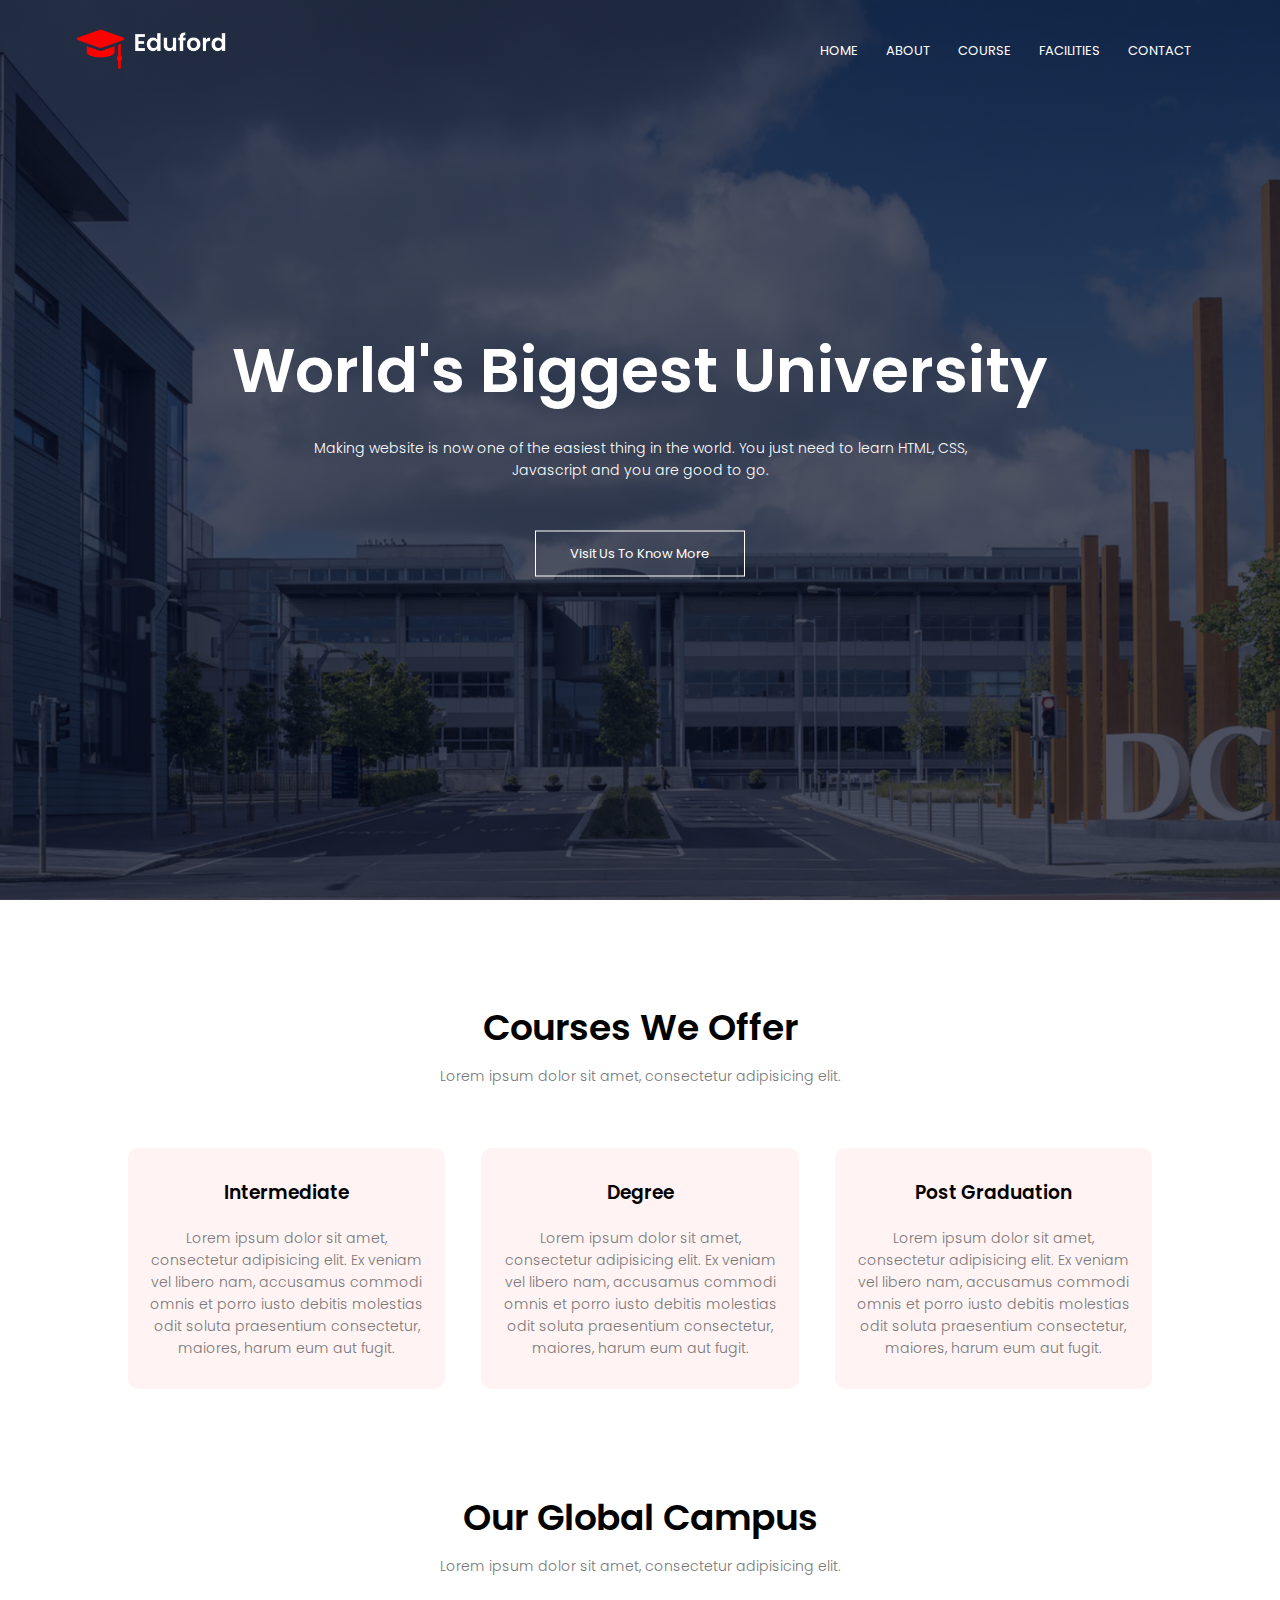
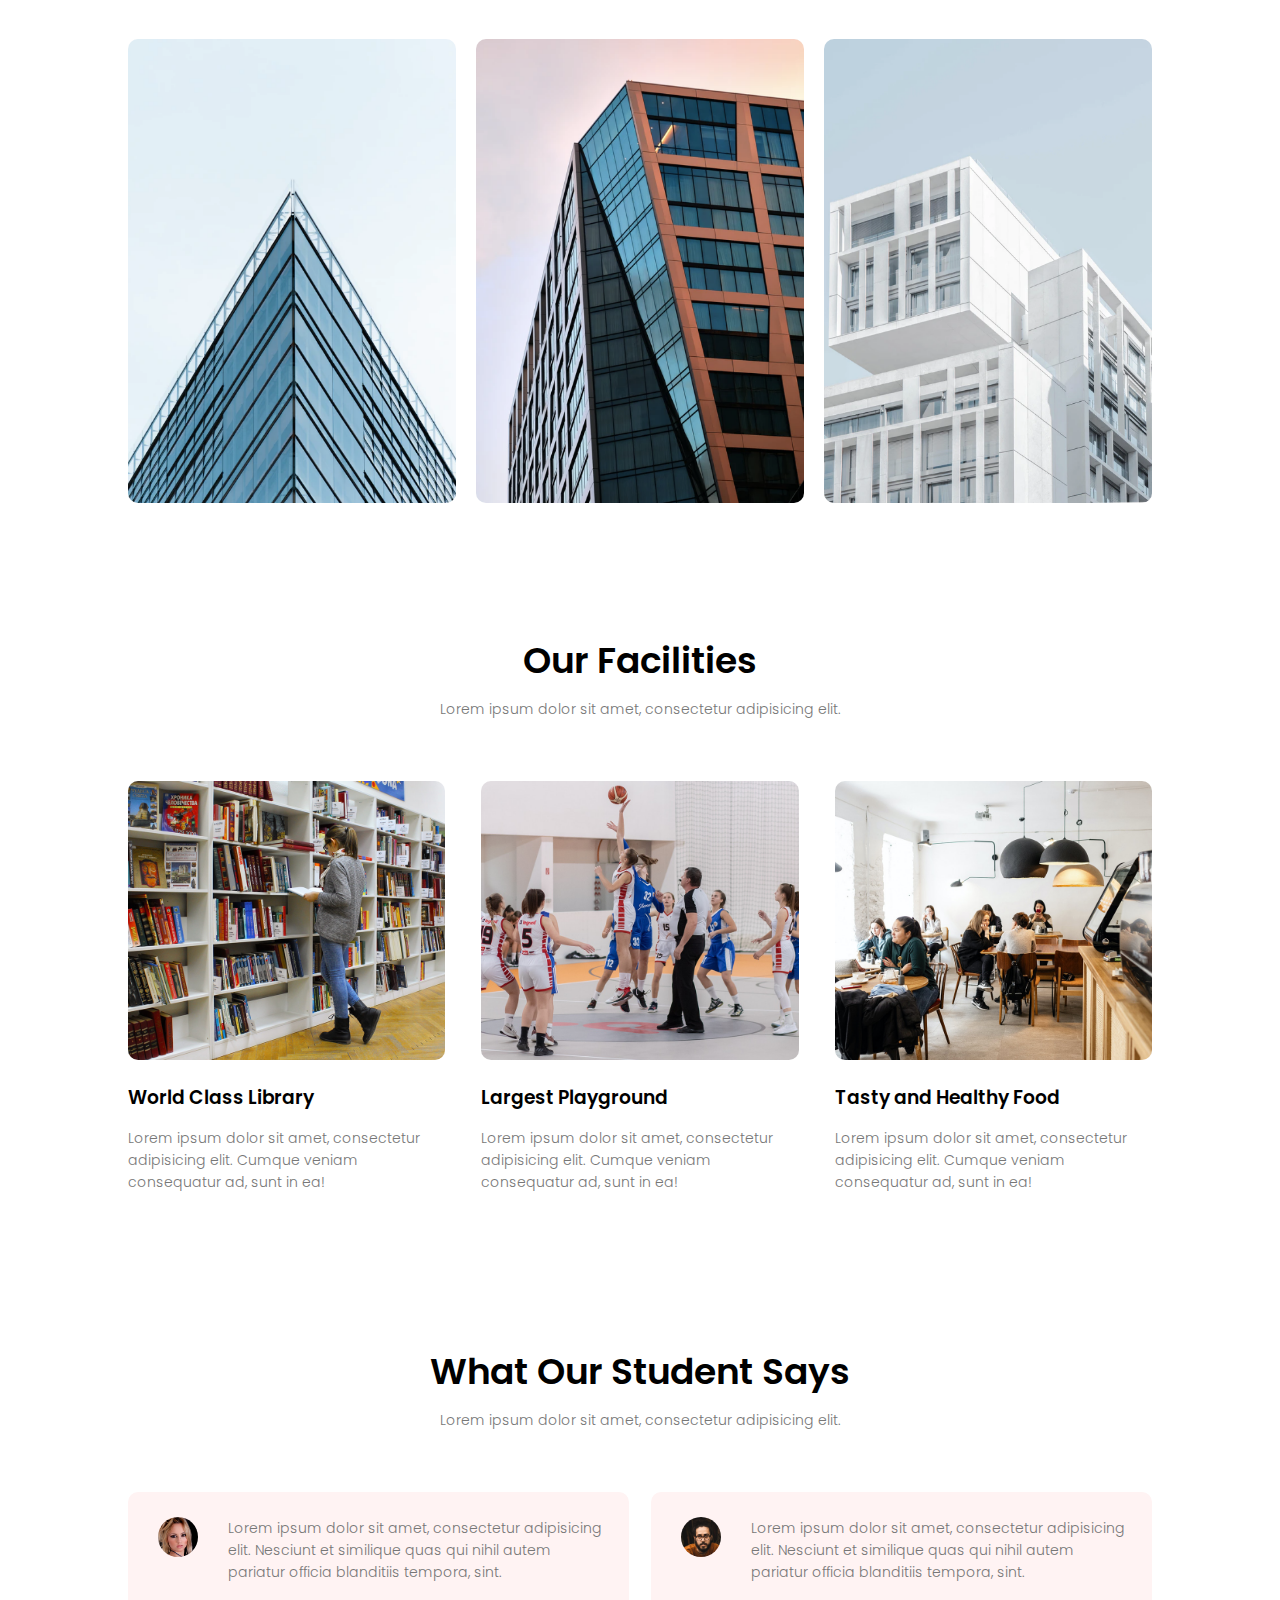
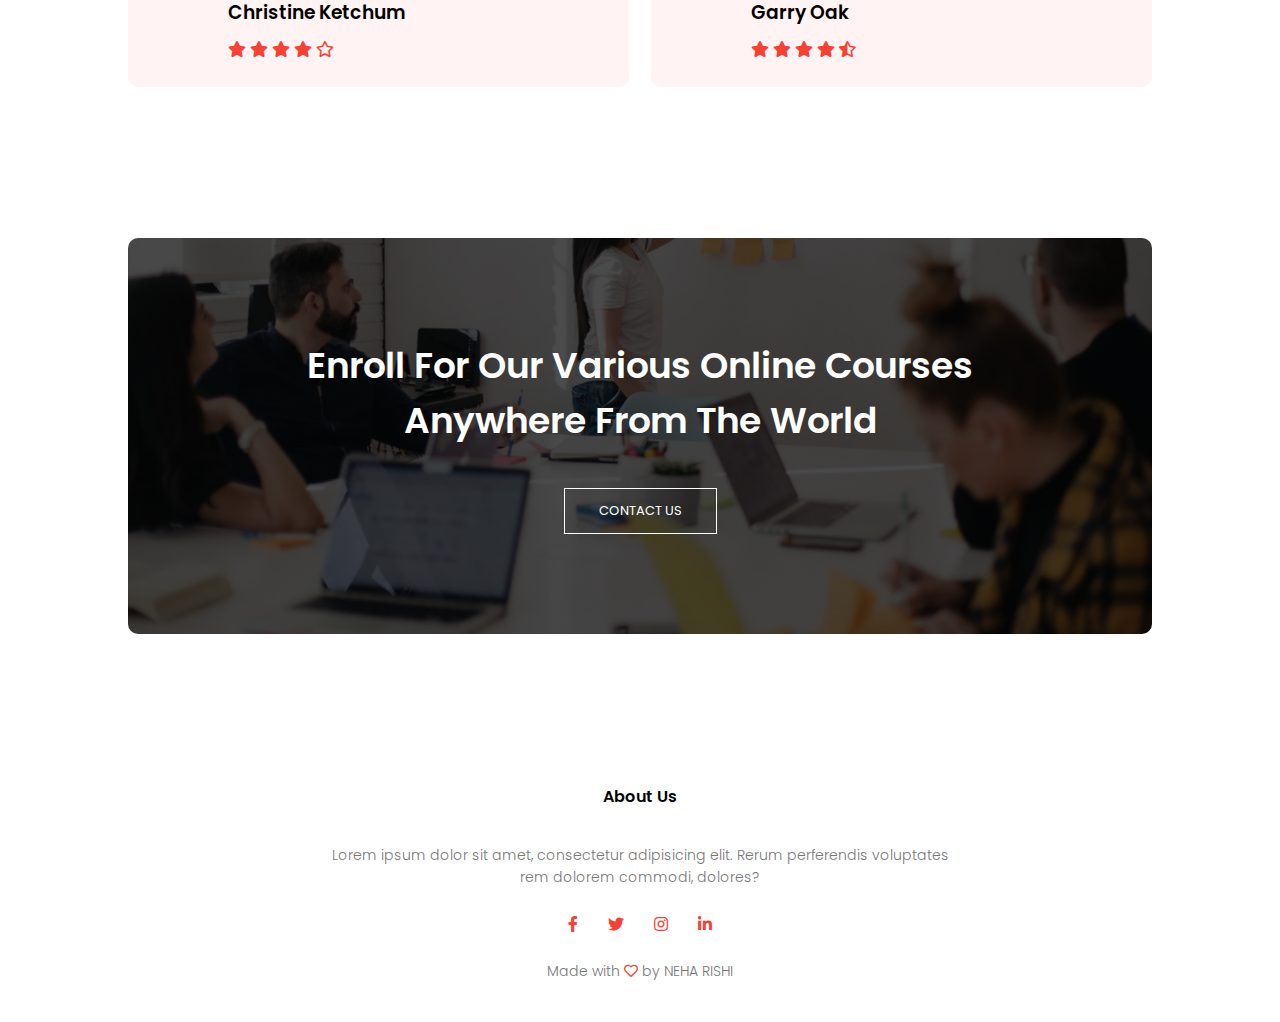
<file: index.html>
<!DOCTYPE html>
<html lang="en">

<head>

    <meta name="viewport" content="with=device-width, initial-scale=1.0">
    <title>university website design</title>
    <link rel="stylesheet" href="style.css">
    <link rel="preconnect" href="https://fonts.googleapis.com">
    <!--google fonts-->
    <link rel="preconnect" href="https://fonts.gstatic.com" crossorigin>
    <!--google fonts-->
    <link href="https://fonts.googleapis.com/css2?family=Poppins:wght@100;300;400;600;700&display=swap" rel="stylesheet">
    <!--google fonts-->
    <link rel="stylesheet" href="css/all.css"> <!-- font awesome icons -->
</head>

<body>
    <section class="header">
        <nav>
            <a href="index.html"><img src="images/logo.png"> </a>
            <div class="nav-links" id="navLinks">
                <i class="fas fa-times" onclick="hideMenu()"></i>
                <ul>
                    <li><a href="#">HOME</a></li>
                    <li><a href="About.html">ABOUT</a></li>
                    <li><a href="#course">COURSE</a></li>
                    <li><a href="#facilities">FACILITIES</a></li>
                    <li><a href="#contactus">CONTACT</a></li>
                </ul>
            </div>
            <i class="fas fa-bars" onclick="showMenu()"></i>
        </nav>
        <div class="text-box">
            <h1>World's Biggest University</h1>
            <p>Making website is now one of the easiest thing in the world. You just need to learn HTML, CSS,<br> Javascript and you are good to go.</p>
            <a href="" class="hero-btn">Visit Us To Know More</a>
        </div>


    </section>
    
    <!------- course ------>
    <section class="course" id="course">
        <h1>Courses We Offer</h1>
        <p>Lorem ipsum dolor sit amet, consectetur adipisicing elit. </p>
        
        <div class="row">
            
            <div class="course-col">
                <h3>Intermediate</h3>
                <p>Lorem ipsum dolor sit amet, consectetur adipisicing elit. Ex veniam vel libero nam, accusamus commodi omnis et porro iusto debitis molestias odit soluta praesentium consectetur, maiores, harum eum aut fugit.</p>
            </div>
            
            <div class="course-col">
                <h3>Degree</h3>
                <p>Lorem ipsum dolor sit amet, consectetur adipisicing elit. Ex veniam vel libero nam, accusamus commodi omnis et porro iusto debitis molestias odit soluta praesentium consectetur, maiores, harum eum aut fugit.</p>
            </div>
            <div class="course-col">
                <h3>Post Graduation</h3>
                <p>Lorem ipsum dolor sit amet, consectetur adipisicing elit. Ex veniam vel libero nam, accusamus commodi omnis et porro iusto debitis molestias odit soluta praesentium consectetur, maiores, harum eum aut fugit.</p>
            </div>
        </div>
        
    </section>
    
    <!-------- campus -------->
    <section class="campus" id="">
        <h1>Our Global Campus</h1>
        <p>Lorem ipsum dolor sit amet, consectetur adipisicing elit. </p>
        
        <div class="row">
            <div class="campus-col">
                <img src="images/london.png" >
                <div class="layer">
                    <h3>LONDON</h3>
                </div>
            </div>
            <div class="campus-col">
                <img src="images/newyork.png" >
                <div class="layer">
                    <h3>NEW YORK</h3>
                </div>
            </div>
            <div class="campus-col">
                <img src="images/washington.png" >
                <div class="layer">
                    <h3>WASHINGTON</h3>
                </div>
            </div>
        </div>
    </section>
    
    <!----------facilities----------->
    
    <section class="facilities" id="facilities">
        <h1>Our Facilities</h1>
        <p>Lorem ipsum dolor sit amet, consectetur adipisicing elit. </p>
        
        <div class="row">
            <div class="facilities-col">
                <img src="images/library.png" >
                <h3>World Class Library</h3>
                <p>Lorem ipsum dolor sit amet, consectetur adipisicing elit. Cumque veniam consequatur ad, sunt in ea!</p>
            </div>
            <div class="facilities-col">
                <img src="images/basketball.png" >
                <h3>Largest Playground</h3>
                <p>Lorem ipsum dolor sit amet, consectetur adipisicing elit. Cumque veniam consequatur ad, sunt in ea!</p>
            </div>
            <div class="facilities-col">
                <img src="images/cafeteria.png" >
                <h3>Tasty and Healthy Food</h3>
                <p>Lorem ipsum dolor sit amet, consectetur adipisicing elit. Cumque veniam consequatur ad, sunt in ea!</p>
            </div>
        </div>
    </section>
    
    <!--------- testimonials --------->
    
    <section class="testimonials">
       <h1>What Our Student Says</h1>
       <p>Lorem ipsum dolor sit amet, consectetur adipisicing elit. </p>
       
       <div class="row">
           <div class="testimonials-col">
               <img src="images/user1.jpg" >
               <div>
                   <p>Lorem ipsum dolor sit amet, consectetur adipisicing elit. Nesciunt et similique quas qui nihil autem pariatur officia blanditiis tempora, sint.</p>
                   <h3>Christine Ketchum</h3>
                   <i class="fas fa-star"></i>
                   <i class="fas fa-star"></i>
                   <i class="fas fa-star"></i>
                   <i class="fas fa-star"></i>
                   <i class="far fa-star"></i>                                     
               </div>
           </div>
           <div class="testimonials-col">
               <img src="images/user2.jpg" >
               <div>
                   <p>Lorem ipsum dolor sit amet, consectetur adipisicing elit. Nesciunt et similique quas qui nihil autem pariatur officia blanditiis tempora, sint.</p>
                   <h3>Garry Oak</h3>
                   <i class="fas fa-star"></i>
                   <i class="fas fa-star"></i>
                   <i class="fas fa-star"></i>
                   <i class="fas fa-star"></i>
                   <i class="fas fa-star-half-alt"></i> 
               </div>
           </div>
       </div>
        
    </section>
    
    <!-------- Call To Action --------->
    
    <section class="cta" id="contactus">
        <h1>Enroll For Our Various Online Courses <br>Anywhere From The World</h1>
        <a href="" class="hero-btn">CONTACT US</a>
    </section>
    
    <!-------- Footer --------->
    
    <section class="footer">
        <h4>About Us</h4>
        <p>Lorem ipsum dolor sit amet, consectetur adipisicing elit. Rerum perferendis voluptates<br> rem dolorem commodi, dolores?</p>
        <div class="icons">
            <i class="fab fa-facebook-f"></i>
            <i class="fab fa-twitter"></i>
            <i class="fab fa-instagram"></i>
            <i class="fab fa-linkedin-in"></i>
        </div>
        <p>Made with <i class="far fa-heart"></i>  by NEHA RISHI</p>
    </section>
    
    
    
    
    
    
    
    
    
    
    
    
    
    
    
    
    
    <!--------- JavaScript for Toggle Menu --------->
    <script>
        
        var navLinks = document.getElementById("navLinks");
        function showMenu(){
        navLinks.style.right = "0";
        }
        function hideMenu(){
        navLinks.style.right = "-200px";
        }
    
    </script>


</body>
</html>
</file>
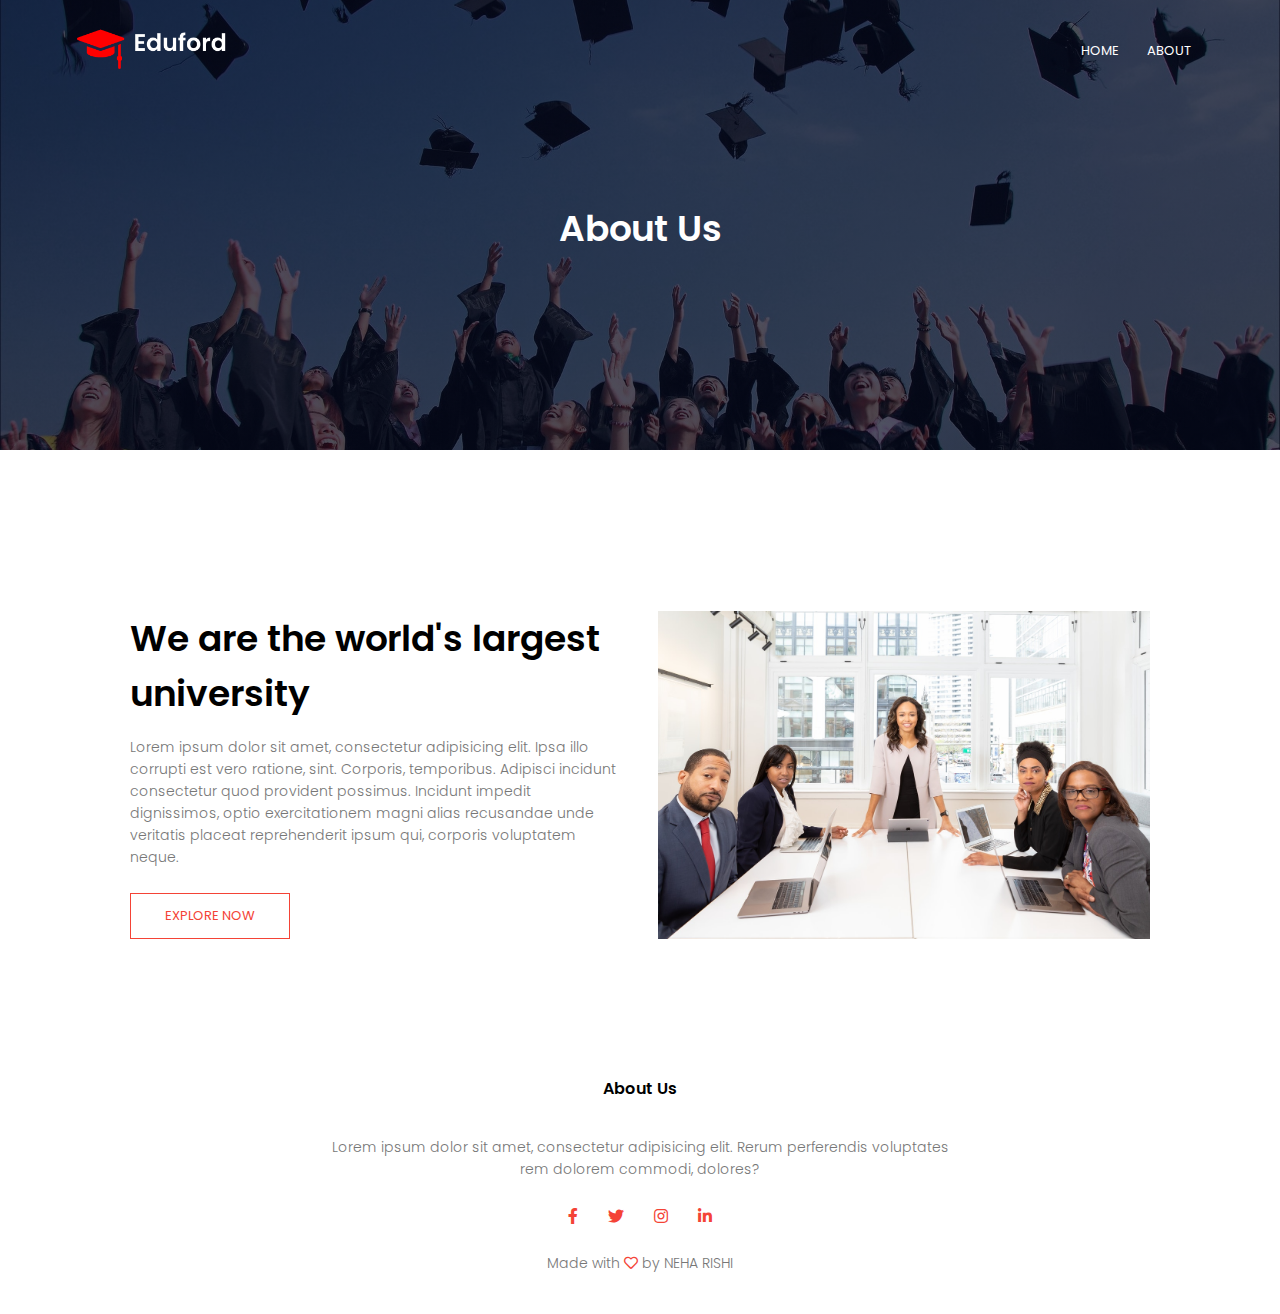
<file: About.html>
<!DOCTYPE html>
<html lang="en">

<head>

    <meta name="viewport" content="with=device-width, initial-scale=1.0">
    <title>university website design</title>
    <link rel="stylesheet" href="style.css">
    <link rel="preconnect" href="https://fonts.googleapis.com">
    <!--google fonts-->
    <link rel="preconnect" href="https://fonts.gstatic.com" crossorigin>
    <!--google fonts-->
    <link href="https://fonts.googleapis.com/css2?family=Poppins:wght@100;300;400;600;700&display=swap" rel="stylesheet">
    <!--google fonts-->
    <link rel="stylesheet" href="css/all.css"> <!-- font awesome icons -->
</head>

<body>
    <section class="sub-header">
        <nav>
            <a href="index.html"><img src="images/logo.png"> </a>
            <div class="nav-links" id="navLinks">
                <i class="fas fa-times" onclick="hideMenu()"></i>
                <ul>
                    <li><a href="index.html">HOME</a></li>
                    <li><a href="About.html">ABOUT</a></li>
                    <!-- <li><a href="#">COURSE</a></li> -->
                    <!-- <li><a href="#">BLOG</a></li> -->
                    <!-- <li><a href="#">CONTACT</a></li> -->
                </ul>
            </div>
            <i class="fas fa-bars" onclick="showMenu()"></i>
        </nav>
        <h1>About Us</h1>

    </section>
    
    <!------- about us contrnt ------>
    
    <section class="about-us">
        <div class="row">
            <div class="about-col">
                <h1>We are the world's largest university</h1>
                <p>Lorem ipsum dolor sit amet, consectetur adipisicing elit. Ipsa illo corrupti est vero ratione, sint. Corporis, temporibus. Adipisci incidunt consectetur quod provident possimus. Incidunt impedit dignissimos, optio exercitationem magni alias recusandae unde veritatis placeat reprehenderit ipsum qui, corporis voluptatem neque.</p>
                <a href="" class="hero-btn red-btn">EXPLORE NOW</a>
            </div>
            <div class="about-col">
                <img src="images/about.jpg">
            </div>
        </div>
    </section>
    
   
    
    <!-------- Footer --------->
    
    <section class="footer">
        <h4>About Us</h4>
        <p>Lorem ipsum dolor sit amet, consectetur adipisicing elit. Rerum perferendis voluptates<br> rem dolorem commodi, dolores?</p>
        <div class="icons">
            <i class="fab fa-facebook-f"></i>
            <i class="fab fa-twitter"></i>
            <i class="fab fa-instagram"></i>
            <i class="fab fa-linkedin-in"></i>
        </div>
        <p>Made with <i class="far fa-heart"></i>  by NEHA RISHI</p>
    </section>
    
    
    
    
    
    
    
    
    
    
    
    
    
    
    
    
    
    <!--------- JavaScript for Toggle Menu --------->
    <script>
        
        var navLinks = document.getElementById("navLinks");
        function showMenu(){
        navLinks.style.right = "0";
        }
        function hideMenu(){
        navLinks.style.right = "-200px";
        }
    
    </script>


</body>
</html>
</file>
<file: style.css>
*{
    margin: 0;
    padding: 0;
    font-family: 'Poppins', sans-serif;
}

.html{
    scroll-behavior: smooth;
}

.header{
    min-height: 100vh;
    width: 100%;
    background-image: linear-gradient(rgba(4,9,30,0.7),rgba(4,9,30,0.7)),url(images/banner.png);
    background-position: center;
    background-size: cover;
    position: relative;     
}
nav{
    display: flex;
    padding: 2% 6%;
    justify-content: space-between;
    align-items: center;
}
nav img{
    width: 150px;
}
.nav-links{
    flex: 1;
    text-align: right;
}
.nav-links ul li{
    list-style: none;
    display: inline-block;
    padding: 8px 12px;
    position: relative;
}
.nav-links ul li a{
    color: #fff;
    text-decoration: none;
    font-size: 13px; 
}
.nav-links ul li::after{
    content: '';
    width: 0%;
    height: 2px;
    background: #f44336;
    display: block;
    margin: auto;
    transition: 0.5s;
}
.nav-links ul li:hover::after{
    width: 100%;
}
.text-box{
    width: 90%;
    color: #fff;
    position: absolute;
    top: 50%;
    left: 50%;
    transform: translate(-50%,-50%);   /* world's bigegest... will be in middle of div */
    text-align: center;
}
.text-box h1{
    font-size: 62px;
}
.text-box p{
    margin: 10px 0 40px;
    font-size: 14px;
    color: #fff;
}
.hero-btn{
    display: inline-block;
    text-decoration: none;
    color: #fff;
    border: 1px solid #fff;
    padding: 12px 34px;
    font-size: 13px;
    background: transparent;
    position: relative;
    cursor: pointer;
}
.hero-btn:hover{
    border:1px solid #f44336;
    background: #f44336;
    transition: 1s;
}

nav .fas{
    display: none;
}

@media(max-width:700px){
    .text-box h1 {
        font-size: 20px;
    }
    .nav-links ul li{
        display: block
    }
    .nav-links{
        position: absolute;
        background: #f44336;
        height: 100vh;
        width: 200px;
        top: 0;
        right: -200px;
        text-align: left;
        z-index: 2;
        transition: 1s;
    }
    nav .fas {
        display: block;
        color: #fff;
        margin: 10px;
        font-size: 22px;
        cursor: pointer;
    }
    .nav-links ul{
        padding: 30px;
    }
}

/*------- course -------*/

.course{
    width: 80%;
    margin: auto;
    text-align: center;
    padding-top: 100px;
}
h1{
    font-size: 36px;
    font-weight: 600;
}

p{
    color: #777;
    font-size: 14px;
    font-weight: 300;
    line-height: 22px;
    padding: 10px;
}

.row{
    margin-top: 5%;
    display: flex;
    justify-content: space-between;
}
.course-col{
    flex-basis: 31%;
    background: #fff3f3;
    border-radius: 10px;
    margin-bottom: 5%;
    padding: 20px 12px;
    box-sizing: border-box;
    transition: 0.5s;
}
h3{
    text-align: center;
    font-weight: 600;
    margin: 10px 0;
}
.course-col:hover{
    box-shadow: 0 0 20px 0px rgba(0, 0, 0, 0.2);
    }
@media(max-width: 700px) {
    .row {
    flex-direction: column;
}
}
/*--------- campus --------*/

.campus{
    width: 80%;
    margin: auto;
    text-align: center;
    padding-top: 50px;
}
.campus-col{
    flex-basis: 32%;
    border-radius: 10px;
    margin-bottom: 30px;
    position: relative;
    overflow: hidden;
}
.campus-col img{
    width: 100%;
    display: block;
}
.layer{
    background: transparent;
    height: 100%;
    width: 100%;
    position: absolute;
    top: 0;
    left: 0;
    transition: 0.5s;
}
.layer:hover{
    background: rgba(226,0,0,0.7);
}
.layer h3{
    width: 100%;
    font-weight: 500;
    color: #fff;
    font-size: 26px;
    bottom: 0;
    left: 50%;
    transform: translateX(-50%);
    position: absolute;
    opacity: 0;
    transition: 0.5s;
}
.layer:hover h3{
    bottom: 49%;
    opacity: 1;
}

/*-------- facilities ---------*/

.facilities{
    width: 80%;
    margin: auto;text-align: center;
    padding-top: 100px;
}
.facilities-col{
    flex-basis: 31%;
    border-radius: 10px;
    margin-bottom: 5%;
    text-align: left;
}
.facilities-col img{
    width: 100%;
    border-radius: 10px;
}
.facilities-col p{
    padding: 0;
}
.facilities-col h3{
    margin-top: 16px;
    margin-bottom: 15px;
    text-align: left;
}

/*----------- testimonials ----------*/
.testimonials{
    width: 80%;
    margin: auto;
    padding-top: 100px;
    text-align: center;
}
.testimonials-col{
    flex-basis: 44%;
    border-radius: 10px;
    margin-bottom: 5%;
    text-align: left;
    background: #fff3f3;
    padding: 25px;
    cursor: pointer;
    display: flex;
}
.testimonials-col img{
    height: 40px;
    margin-left: 5px;
    margin-right: 30px;
    border-radius: 50%;
}
.testimonials-col p{
    padding: 0;
}
.testimonials-col h3{
    margin-top: 15px;
    text-align: left;
}
.testimonials-col .fas{
    color: #f44336;
}   
.testimonials-col .far{
    color: #f44336;
} 
@media(max-width: 700px) {
    .testimonials-col img {
        margin-left: 0px;
        margin-right: 15px;
    }
}
/*-------- call to action --------*/

.cta{
    margin: 100px auto;
    width: 80%;
    background-image: linear-gradient(rgba(0,0,0,0.7),rgba(0,0,0,0.7)),url(images/banner2.jpg);
    background-position: center;
    background-size: cover;
    border-radius: 10px;
    text-align: center;
    padding: 100px 0;
}

.cta h1{
    color: #fff;
    margin-bottom: 40px;
    padding: 0;
}

@media(max-width: 700px){
    .cta h1{
        font-size: 24px;
    }
}

/*-------- footer -------*/

.footer{
    width: 100%;
    text-align: center;
    padding: 30px 0;
}

.footer h4{
    margin-bottom: 25px;
    margin-top: 20px;
    font-weight: 600;
}
.icons .fab{
    color: #f44336;
    margin: 0 13px;
    cursor: pointer;
    padding: 18px 0;
}
.far{
    color: #f44336;
}

/*----------------------------------------------------------- About Us Page ----------------------------------------------------------------------*/

.sub-header{
    height: 50vh;
    width: 100%;
    background-image: linear-gradient(rgba(4,9,30,0.7),rgba(4,9,30,0.7)),url(images/background.jpg);
    background-position: center;
    background-size: cover;
    text-align: center;
    color: #fff;
}
.sub-header h1{
    margin-top: 100px;
}

.about-us{
    width: 80%;
    margin: auto;
    padding-top: 80px;
    padding-bottom: 50px;
}
.about-col{
    flex-basis: 48%;
    padding: 30px 2px;
}
.about-col img{
    width: 100%;
}
.about-col h1{
    padding-top: 0;
}
.about-col p{
    padding: 15px 0 25px;
}

.red-btn{
    border: 1px solid #f44336;
    background: transparent;
    color: #f44336;
}

.red-btn:hover{
    color: #fff;
}
</file>
